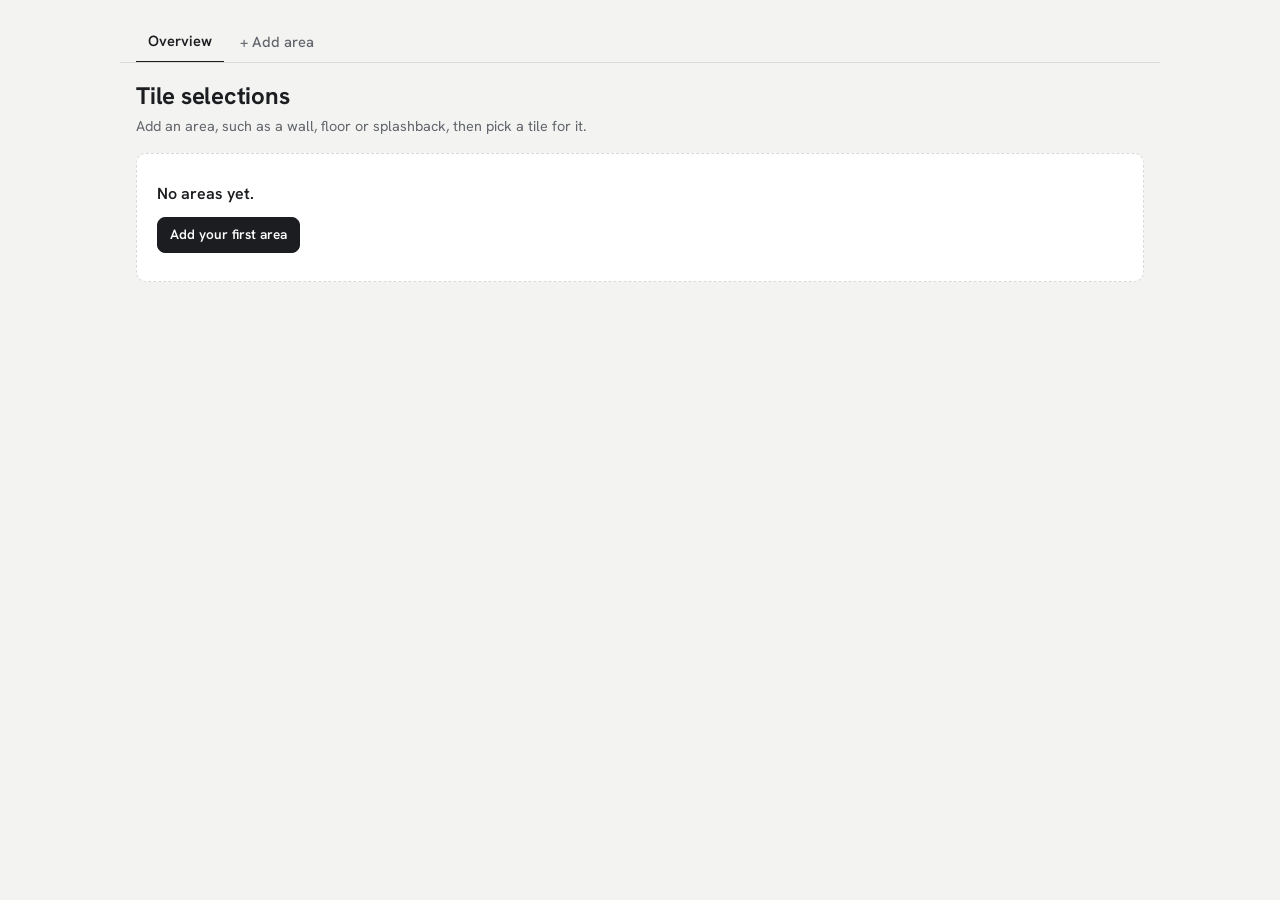
<file: index.html>
<!DOCTYPE html>
<html lang="en">
<head>
<meta charset="utf-8">
<meta name="viewport" content="width=device-width, initial-scale=1">
<title>Tile Visualizer</title>
<link rel="preconnect" href="https://fonts.googleapis.com">
<link rel="preconnect" href="https://fonts.gstatic.com" crossorigin>
<link href="https://fonts.googleapis.com/css2?family=Hanken+Grotesk:wght@400;500;600;700&display=swap" rel="stylesheet">
<link rel="stylesheet" href="css/styles.css?v=11">
</head>
<body>
<div class="wrap">
  <nav class="tabs" id="tabs" aria-label="Areas"></nav>

  <!-- Overview: one card per area -->
  <main id="indexView" hidden>
    <header class="title">
      <div>
        <h1>Tile selections</h1>
        <p class="sub" id="indexSub"></p>
      </div>
      <div class="actions">
        <button type="button" class="seg-btn" id="addArea">Add area</button>
        <button type="button" class="seg-btn share" id="shareIndex">Share</button>
      </div>
    </header>
    <section class="empty" id="empty" hidden>
      <p>No areas yet.</p>
      <div class="row">
        <button type="button" class="seg-btn primary" id="addFirst">Add your first area</button>
        <button type="button" class="seg-btn" id="resume" hidden></button>
      </div>
    </section>
    <div class="cards" id="cards"></div>
  </main>

  <!-- One area -->
  <main id="placeView" hidden>
    <header class="title">
      <div>
        <h1 id="title"></h1>
        <p class="sub" id="subtitle"></p>
      </div>
      <button type="button" class="seg-btn" id="editArea">Edit area</button>
    </header>

    <section class="stage" aria-label="Tile preview">
      <div class="area-bar" id="areaControls"></div>
      <div class="canvas-wrap" id="canvasWrap">
        <canvas id="cv" role="img" aria-label="Preview of the selected tiles with the chosen grout colour"></canvas>
      </div>
      <div class="readout">
        <div class="facts" id="readout"></div>
        <div class="actions">
          <button type="button" class="seg-btn" id="reset">Reset</button>
          <button type="button" class="seg-btn share" id="share">Share</button>
        </div>
      </div>
    </section>

    <div class="controls">
      <section class="panel" aria-labelledby="gh" id="groutPanel">
        <h2 id="gh">Grout</h2>
        <div class="field" id="groutSuggest" hidden>
          <label id="gsl">Suggested for this tile</label>
          <div class="swatches" role="group" aria-labelledby="gsl" id="groutSuggestSw"></div>
        </div>
        <div class="field">
          <label id="groutAllLabel" hidden>All grouts</label>
          <div class="swatches" role="group" aria-label="Grout colours" id="swatches"></div>
        </div>
        <div class="custom">
          <input type="color" id="custom" value="#cdbfa6" aria-label="Custom grout colour">
          <label for="custom">Custom colour</label>
          <span class="hex" id="customHex"></span>
        </div>
        <div class="field">
          <div class="top"><label for="joint">Grout joint</label><span id="jointOut"></span></div>
          <input type="range" id="joint" min="1" max="8" step="0.5" value="3">
        </div>
      </section>

      <section class="panel" aria-labelledby="lh">
        <h2 id="lh">Tile and layout</h2>
        <div id="tileControls" class="fields"></div>
        <p class="note"><span id="productNote"></span> Tile colours come from product photos, so screen colours will differ from the real tile. Check physical samples before ordering.</p>
      </section>
    </div>
  </main>
</div>

<!-- Add or edit an area: name it, pick a tile. A side sheet on wide screens, full screen on phones. -->
<dialog id="areaDialog" class="sheet" aria-labelledby="dlgTitle">
  <form id="dlgForm" method="dialog" novalidate>
    <header class="sheet-head">
      <h2 id="dlgTitle">Add an area</h2>
      <button type="button" class="icon-btn" id="dlgClose" aria-label="Close">&times;</button>
    </header>
    <div class="sheet-body">
      <div class="field">
        <label for="dlgName">Name</label>
        <input type="text" id="dlgName" maxlength="60" autocomplete="off">
        <p class="err" id="dlgError" hidden></p>
      </div>
      <div class="field">
        <div class="top"><label id="tpl" for="tileSearch">Select a tile</label><span id="tileCount"></span></div>
        <input type="search" id="tileSearch" placeholder="Search by name, brand or colour" autocomplete="off">
      </div>
      <div class="tile-library" id="tilePicker" role="group" aria-labelledby="tpl"></div>
      <p class="note" id="tileNone" hidden>No tiles match.</p>
    </div>
    <footer class="sheet-foot">
      <button type="button" class="seg-btn danger" id="dlgDelete">Delete area</button>
      <span class="spacer"></span>
      <button type="button" class="seg-btn" id="dlgCancel">Cancel</button>
      <button type="submit" class="seg-btn primary" id="dlgSave">Add area</button>
    </footer>
  </form>
</dialog>

<script src="js/data.js?v=11"></script>
<script src="js/tiles/mutina.js?v=11"></script>
<script src="js/shapes.js?v=11"></script>
<script src="js/kinds.js?v=11"></script>
<script src="js/painters.js?v=11"></script>
<script src="js/render.js?v=11"></script>
<script src="js/app.js?v=11"></script>
</body>
</html>
</file>
<file: css/styles.css>
/* Layout: preview canvas on top, controls in a grid below; neutral chrome so the tile and grout colours carry the page. */
:root {
  --bg: #f3f3f1;
  --panel: #ffffff;
  --ink: #1b1d20;
  --muted: #62666c;
  --line: #d9dad7;
  --accent: #1b1d20;
  --danger: #b3261e;
  --font: "Hanken Grotesk", system-ui, -apple-system, "Segoe UI", sans-serif;
  color-scheme: light;
}
@media (prefers-color-scheme: dark) {
  :root:not([data-theme="light"]) {
    --bg: #16181b; --panel: #1f2226; --ink: #eceeef; --muted: #9ba0a7; --line: #34383d; --accent: #eceeef; --danger: #f2827a;
    color-scheme: dark;
  }
}
:root[data-theme="dark"] {
  --bg: #16181b; --panel: #1f2226; --ink: #eceeef; --muted: #9ba0a7; --line: #34383d; --accent: #eceeef; --danger: #f2827a;
  color-scheme: dark;
}
* { box-sizing: border-box; }
html, body { margin: 0; }
body { background: var(--bg); color: var(--ink); font-family: var(--font); line-height: 1.45; }
.wrap { max-width: 1040px; margin: 0 auto; padding: 20px 16px 40px; display: flex; flex-direction: column; gap: 16px; }
main { display: flex; flex-direction: column; gap: 16px; }
.title { display: flex; flex-wrap: wrap; align-items: flex-end; justify-content: space-between; gap: 8px 16px; }
.title > div:first-child { display: flex; flex-direction: column; gap: 2px; }
h1 { margin: 0; font-size: 1.5rem; font-weight: 700; letter-spacing: -0.01em; text-wrap: balance; }
.sub { margin: 0; color: var(--muted); font-size: 0.9rem; }

/* Tabs */
.tabs { display: flex; gap: 4px; overflow-x: auto; border-bottom: 1px solid var(--line); margin: 0 -16px; padding: 0 16px; scrollbar-width: none; }
.tabs a { flex: none; padding: 10px 12px; color: var(--muted); text-decoration: none; font-size: 0.92rem; font-weight: 500; border-bottom: 2px solid transparent; margin-bottom: -1px; white-space: nowrap; }
.tabs a:hover { color: var(--ink); }
.tabs a[aria-current="page"] { color: var(--ink); font-weight: 600; border-bottom-color: var(--accent); }
.tab-add { flex: none; appearance: none; background: none; border: 0; font: inherit; font-size: 0.92rem; font-weight: 500; color: var(--muted); padding: 10px 12px; cursor: pointer; white-space: nowrap; }
.tab-add:hover { color: var(--ink); }
.tabs a:focus-visible { outline: 2px solid var(--accent); outline-offset: -2px; }
.stage { border-radius: 10px; overflow: hidden; border: 1px solid var(--line); background: var(--panel); }
canvas { display: block; }
.canvas-wrap { display: flex; justify-content: center; }
.canvas-wrap canvas { width: 100%; aspect-ratio: 4 / 3; }
.canvas-wrap.fit { padding: 20px 16px; background: var(--bg); }
.canvas-wrap.fit canvas { aspect-ratio: auto; box-shadow: 0 1px 4px rgba(0,0,0,.18); }
.readout { display: flex; flex-wrap: wrap; align-items: center; gap: 8px 20px; padding: 10px 14px; border-top: 1px solid var(--line); }
.facts { display: flex; flex-wrap: wrap; gap: 6px 20px; font-size: 0.85rem; color: var(--muted); font-variant-numeric: tabular-nums; flex: 1 1 320px; }
.facts b { color: var(--ink); font-weight: 600; }
.actions { display: flex; gap: 8px; margin-left: auto; }
.chip { display: inline-block; width: 0.8em; height: 0.8em; border-radius: 2px; margin-right: 6px; vertical-align: -1px; border: 1px solid rgba(0,0,0,.25); }
.controls { display: grid; grid-template-columns: 1fr; gap: 16px; }
@media (min-width: 760px) { .controls { grid-template-columns: 1.4fr 1fr; align-items: start; } }
.panel { background: var(--panel); border: 1px solid var(--line); border-radius: 10px; padding: 16px; display: flex; flex-direction: column; gap: 14px; }
.panel h2 { margin: 0; font-size: 0.8rem; font-weight: 600; letter-spacing: 0.06em; text-transform: uppercase; color: var(--muted); }
.swatches { display: grid; grid-template-columns: repeat(auto-fill, minmax(78px, 1fr)); gap: 10px; }
.sw { appearance: none; background: none; border: 0; padding: 0; margin: 0; cursor: pointer; text-align: left; font: inherit; color: var(--ink); display: flex; flex-direction: column; gap: 5px; }
.sw .dot { display: block; height: 44px; border-radius: 6px; border: 1px solid rgba(0,0,0,.22); }
.sw .nm { font-size: 0.76rem; line-height: 1.2; color: var(--muted); }
.sw[aria-pressed="true"] .dot { outline: 2px solid var(--accent); outline-offset: 2px; }
.sw[aria-pressed="true"] .nm { color: var(--ink); font-weight: 600; }
.row { display: flex; flex-wrap: wrap; align-items: center; gap: 10px 14px; }
.custom { display: flex; align-items: center; gap: 10px; padding-top: 12px; border-top: 1px solid var(--line); }
.custom input[type="color"] { width: 44px; height: 36px; padding: 0; border: 1px solid var(--line); border-radius: 6px; background: none; cursor: pointer; }
.custom label, .field label { font-size: 0.9rem; font-weight: 500; }
.hex { font-variant-numeric: tabular-nums; color: var(--muted); font-size: 0.85rem; text-transform: uppercase; }
.seg { display: inline-flex; flex-wrap: wrap; align-self: flex-start; border: 1px solid var(--line); border-radius: 8px; overflow: hidden; }
.seg button { appearance: none; border: 0; background: transparent; color: var(--ink); font: inherit; font-size: 0.88rem; padding: 8px 12px; cursor: pointer; min-height: 36px; }
/* Dividers drawn as shadows so wrapped rows stay tidy; the outer edges are clipped by overflow. */
.seg button { box-shadow: -1px 0 0 var(--line), 0 -1px 0 var(--line); }
.seg button[aria-pressed="true"] { background: var(--accent); color: var(--panel); font-weight: 600; }
.field { display: flex; flex-direction: column; gap: 6px; }
.field .top { display: flex; justify-content: space-between; align-items: baseline; font-variant-numeric: tabular-nums; }
.field .top span { color: var(--muted); font-size: 0.85rem; }
input[type="range"] { width: 100%; accent-color: var(--accent); }
button:focus-visible, input:focus-visible { outline: 2px solid var(--accent); outline-offset: 2px; }
.seg-btn { appearance: none; border: 1px solid var(--line); background: transparent; color: var(--ink); font: inherit; font-size: 0.85rem; padding: 7px 12px; border-radius: 8px; cursor: pointer; min-height: 36px; }
.tile-sw { grid-template-columns: repeat(auto-fill, minmax(64px, 1fr)); }
.tile-sw .dot { height: 36px; }
.field > .seg-btn { align-self: flex-start; }
.fields { display: flex; flex-direction: column; gap: 14px; }
.seg-btn[aria-pressed="true"] { background: var(--accent); color: var(--panel); border-color: var(--accent); font-weight: 600; }
.seg-btn.primary { background: var(--accent); color: var(--panel); border-color: var(--accent); font-weight: 600; }
.seg-btn.danger { color: var(--danger); }
.seg-btn:disabled { opacity: .45; cursor: default; }
.title .actions { margin-left: 0; }
.note { margin: 0; font-size: 0.8rem; color: var(--muted); }
[hidden] { display: none !important; }
.share { color: var(--ink); font-weight: 600; min-width: 7.5em; }

/* Decor colour swatches show a Dash and a Dot tile */
.decor-sw { grid-template-columns: repeat(auto-fill, minmax(86px, 1fr)); }
.decor-sw canvas { width: 100%; height: 40px; }
.decor-sw.one { grid-template-columns: repeat(auto-fill, minmax(64px, 1fr)); }
.decor-sw.one canvas { height: 56px; }
.sw-group { grid-column: 1 / -1; margin-top: 6px; font-size: 0.75rem; font-weight: 600; letter-spacing: 0.04em; text-transform: uppercase; color: var(--muted); }
.sw-group:first-child { margin-top: 0; }
.sw canvas { border-radius: 3px; }
.sw[aria-pressed="true"] canvas { outline: 2px solid var(--accent); outline-offset: 3px; }

.dims { display: flex; flex-wrap: wrap; gap: 10px 18px; }
.dims .num { display: flex; align-items: center; gap: 8px; font-size: 0.9rem; color: var(--muted); }
.dims input { width: 5.5em; font: inherit; color: var(--ink); background: var(--panel); border: 1px solid var(--line); border-radius: 6px; padding: 6px 8px; font-variant-numeric: tabular-nums; min-height: 36px; }

/* Overview cards */
.cards { display: grid; grid-template-columns: repeat(auto-fill, minmax(280px, 1fr)); gap: 16px; }
.card { background: var(--panel); border: 1px solid var(--line); border-radius: 10px; overflow: hidden; color: inherit; text-decoration: none; display: flex; flex-direction: column; transition: border-color .15s; }
.card:hover { border-color: var(--muted); }
.card:focus-visible { outline: 2px solid var(--accent); outline-offset: 2px; }
.card .pv { background: var(--bg); padding: 12px; border-bottom: 1px solid var(--line); }
.card canvas { width: 100%; aspect-ratio: 16 / 10; }
.card .body { padding: 12px 14px 14px; display: flex; flex-direction: column; gap: 6px; }
.card h2 { margin: 0; font-size: 1.05rem; font-weight: 600; }
.card .prod { margin: 0; color: var(--muted); font-size: 0.85rem; }
.card dl { margin: 4px 0 0; display: grid; grid-template-columns: auto 1fr; gap: 3px 12px; font-size: 0.85rem; font-variant-numeric: tabular-nums; }
.card dt { color: var(--muted); }
.card dd { margin: 0; font-weight: 500; }
.card .open { margin-top: 6px; font-size: 0.85rem; font-weight: 600; }

/* Empty set and the "Add area" card */
.empty { background: var(--panel); border: 1px dashed var(--line); border-radius: 10px; padding: 28px 20px; display: flex; flex-direction: column; align-items: flex-start; gap: 12px; }
.empty p { margin: 0; font-weight: 600; }
.add-card { appearance: none; font: inherit; color: var(--muted); background: transparent; border: 1px dashed var(--line); align-items: center; justify-content: center; gap: 6px; min-height: 180px; cursor: pointer; font-weight: 600; }
.add-card:hover { color: var(--ink); }
.add-card .plus { font-size: 2rem; line-height: 1; font-weight: 400; }

/* Add / edit area: a side sheet on wide screens, full screen on phones */
dialog.sheet { position: fixed; inset: 0 0 0 auto; margin: 0; width: 100vw; max-width: 100vw; height: 100dvh; max-height: 100dvh; padding: 0; border: 0; border-radius: 0; background: var(--panel); color: var(--ink); box-shadow: -8px 0 40px rgba(0,0,0,.25); }
@media (min-width: 760px) { dialog.sheet { width: clamp(460px, 48vw, 780px); border-left: 1px solid var(--line); } }
dialog.sheet[open] { animation: sheet-in .22s ease-out; }
@keyframes sheet-in { from { transform: translateX(40px); opacity: 0; } }
@media (prefers-reduced-motion: reduce) { dialog.sheet[open] { animation: none; } }
dialog::backdrop { background: rgba(0,0,0,.4); }
dialog form { display: flex; flex-direction: column; height: 100%; }
.sheet-head, .sheet-foot { flex: none; display: flex; align-items: center; gap: 8px; padding: 12px 18px; }
.sheet-head { border-bottom: 1px solid var(--line); justify-content: space-between; }
.sheet-foot { border-top: 1px solid var(--line); flex-wrap: wrap; }
.sheet-foot .spacer { flex: 1; }
.sheet-body { flex: 1; overflow-y: auto; padding: 16px 18px 24px; display: flex; flex-direction: column; gap: 16px; overscroll-behavior: contain; }
dialog h2 { margin: 0; font-size: 1.15rem; }
.icon-btn { appearance: none; border: 0; background: none; color: var(--muted); font: inherit; font-size: 1.6rem; line-height: 1; width: 40px; height: 40px; border-radius: 8px; cursor: pointer; }
.icon-btn:hover { color: var(--ink); background: var(--bg); }
dialog input[type="text"], dialog input[type="search"] { font: inherit; color: var(--ink); background: var(--bg); border: 1px solid var(--line); border-radius: 8px; padding: 8px 10px; min-height: 40px; }
.err { margin: 0; color: var(--danger); font-size: 0.85rem; }
.tile-library { display: flex; flex-direction: column; gap: 18px; }
.tile-group h3 { margin: 0 0 8px; font-size: 0.8rem; font-weight: 600; letter-spacing: 0.06em; text-transform: uppercase; color: var(--muted); }
.tile-picker { display: grid; grid-template-columns: repeat(auto-fill, minmax(min(100%, 150px), 1fr)); gap: 12px; }
.tile-opt { appearance: none; font: inherit; color: inherit; text-align: left; background: var(--bg); border: 1px solid var(--line); border-radius: 8px; padding: 0; overflow: hidden; cursor: pointer; display: flex; flex-direction: column; }
.tile-opt:hover { border-color: var(--muted); }
.tile-opt canvas { width: 100%; aspect-ratio: 16 / 10; }
.tile-opt .tile-txt { display: flex; flex-direction: column; gap: 2px; padding: 8px 10px; font-size: 0.8rem; color: var(--muted); background: var(--panel); border-top: 1px solid var(--line); flex: 1; }
.tile-opt .tile-txt b { color: var(--ink); font-size: 0.88rem; }
.tile-opt[aria-pressed="true"] { outline: 2px solid var(--accent); outline-offset: 1px; }
.tile-card { display: flex; flex-direction: column; gap: 4px; }
.tile-card .tile-opt { flex: 1; }
.tile-link { align-self: flex-start; font-size: 0.78rem; color: var(--muted); text-decoration: none; padding: 2px 2px; }
.tile-link:hover, .source-link:hover { color: var(--ink); text-decoration: underline; }
.source-link { color: var(--ink); font-weight: 500; text-decoration: none; white-space: nowrap; }
a:focus-visible { outline: 2px solid var(--accent); outline-offset: 2px; border-radius: 2px; }

/* Area-level controls (size or zoom) sit with the preview */
.area-bar { display: flex; flex-wrap: wrap; align-items: center; gap: 10px 24px; padding: 10px 14px; border-bottom: 1px solid var(--line); }
.area-bar .field { flex-direction: row; align-items: center; gap: 12px; flex-wrap: wrap; }
.area-bar .field > label, .area-bar .top label { font-size: 0.85rem; font-weight: 600; color: var(--muted); }
.area-bar .field .top { gap: 12px; }
.area-bar input[type="range"] { width: min(320px, 60vw); }
@media (min-width: 760px) { .tile-picker { grid-template-columns: repeat(auto-fill, minmax(200px, 1fr)); } }
</file>
